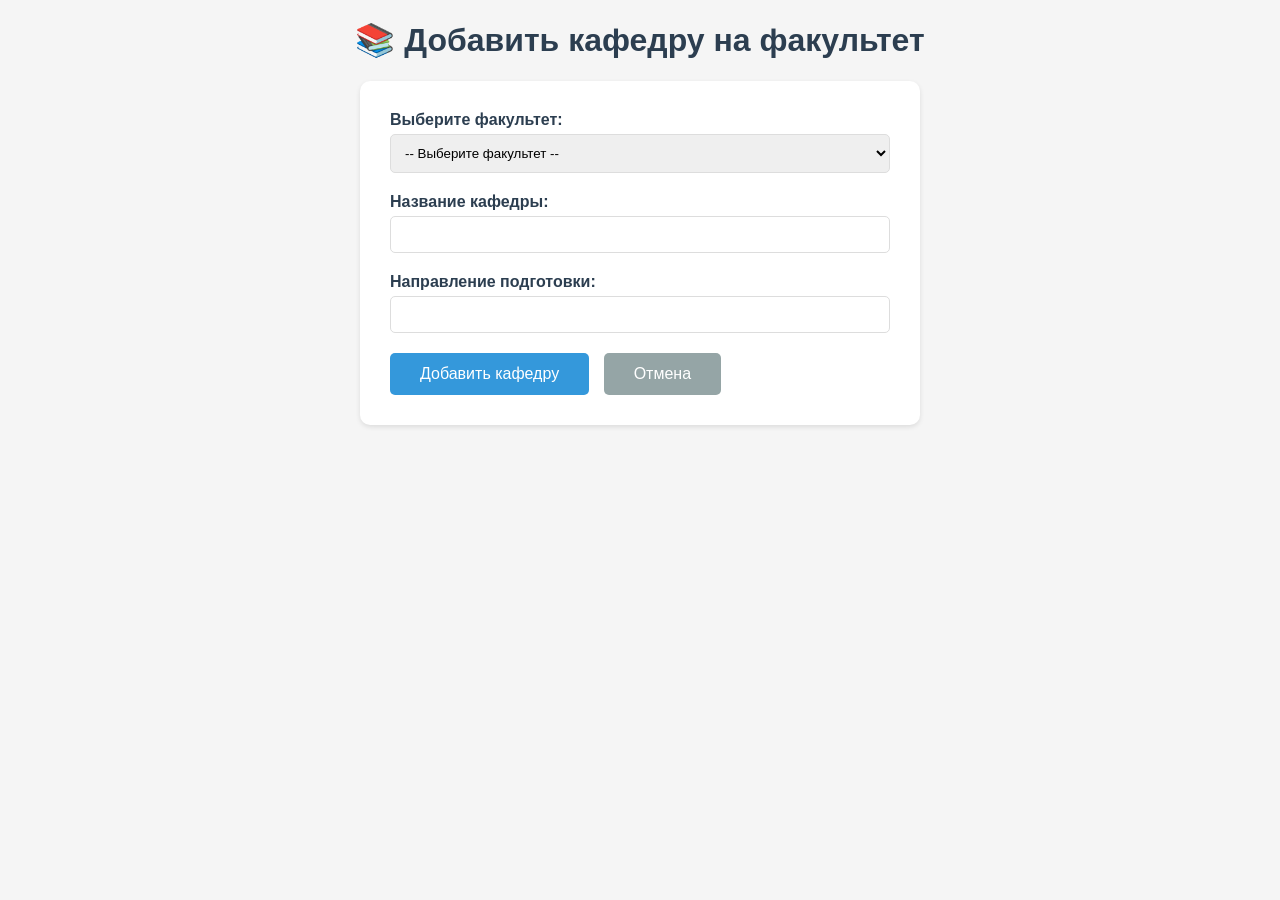
<file: src/main/resources/templates/add-department.html>
<!DOCTYPE html>
<html xmlns:th="http://www.thymeleaf.org">
<head>
    <meta charset="UTF-8">
    <title>Добавить кафедру</title>
    <style>
        body {
            font-family: Arial, sans-serif;
            margin: 20px;
            background-color: #f5f5f5;
        }
        h1 {
            color: #2c3e50;
            text-align: center;
        }
        .form-container {
            background: white;
            max-width: 500px;
            margin: 0 auto;
            padding: 30px;
            border-radius: 10px;
            box-shadow: 0 2px 5px rgba(0,0,0,0.1);
        }
        .form-group {
            margin-bottom: 20px;
        }
        label {
            display: block;
            margin-bottom: 5px;
            color: #2c3e50;
            font-weight: bold;
        }
        select, input {
            width: 100%;
            padding: 10px;
            border: 1px solid #ddd;
            border-radius: 5px;
            box-sizing: border-box;
        }
        button {
            background: #3498db;
            color: white;
            padding: 12px 30px;
            border: none;
            border-radius: 5px;
            cursor: pointer;
            font-size: 16px;
            margin-right: 10px;
        }
        button:hover {
            background: #2980b9;
        }
        .cancel {
            background: #95a5a6;
            text-decoration: none;
            color: white;
            padding: 12px 30px;
            border-radius: 5px;
            display: inline-block;
        }
        .cancel:hover {
            background: #7f8c8d;
        }
    </style>
</head>
<body>
    <h1>📚 Добавить кафедру на факультет</h1>
    
    <div class="form-container">
        <form action="/add-department" method="post">
            <div class="form-group">
                <label>Выберите факультет:</label>
                <select name="facultyIndex" required>
                    <option value="">-- Выберите факультет --</option>
                    <option th:each="faculty, iter : ${faculties}" 
                            th:value="${iter.index + 1}" 
                            th:text="${faculty.названиеФакультета}">
                        Название факультета
                    </option>
                </select>
            </div>
            
            <div class="form-group">
                <label>Название кафедры:</label>
                <input type="text" name="название" required>
            </div>
            
            <div class="form-group">
                <label>Направление подготовки:</label>
                <input type="text" name="направление" required>
            </div>
            
            <button type="submit">Добавить кафедру</button>
            <a href="/" class="cancel">Отмена</a>
        </form>
    </div>
</body>
</html>
</file>
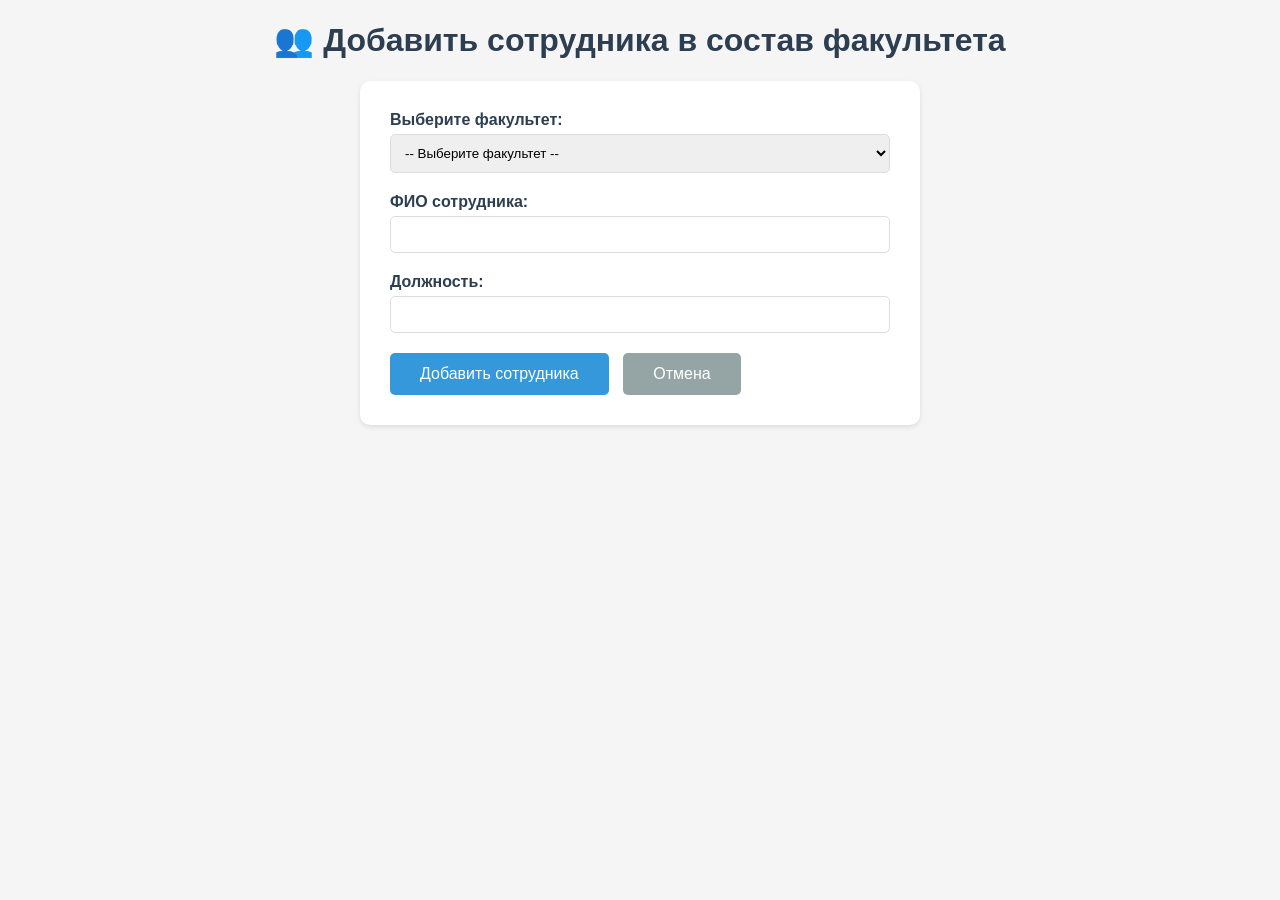
<file: src/main/resources/templates/add-staff.html>
<!DOCTYPE html>
<html xmlns:th="http://www.thymeleaf.org">
<head>
    <meta charset="UTF-8">
    <title>Добавить сотрудника</title>
    <style>
        body {
            font-family: Arial, sans-serif;
            margin: 20px;
            background-color: #f5f5f5;
        }
        h1 {
            color: #2c3e50;
            text-align: center;
        }
        .form-container {
            background: white;
            max-width: 500px;
            margin: 0 auto;
            padding: 30px;
            border-radius: 10px;
            box-shadow: 0 2px 5px rgba(0,0,0,0.1);
        }
        .form-group {
            margin-bottom: 20px;
        }
        label {
            display: block;
            margin-bottom: 5px;
            color: #2c3e50;
            font-weight: bold;
        }
        select, input {
            width: 100%;
            padding: 10px;
            border: 1px solid #ddd;
            border-radius: 5px;
            box-sizing: border-box;
        }
        button {
            background: #3498db;
            color: white;
            padding: 12px 30px;
            border: none;
            border-radius: 5px;
            cursor: pointer;
            font-size: 16px;
            margin-right: 10px;
        }
        button:hover {
            background: #2980b9;
        }
        .cancel {
            background: #95a5a6;
            text-decoration: none;
            color: white;
            padding: 12px 30px;
            border-radius: 5px;
            display: inline-block;
        }
        .cancel:hover {
            background: #7f8c8d;
        }
    </style>
</head>
<body>
    <h1>👥 Добавить сотрудника в состав факультета</h1>
    
    <div class="form-container">
        <form action="/add-staff" method="post">
            <div class="form-group">
                <label>Выберите факультет:</label>
                <select name="facultyIndex" required>
                    <option value="">-- Выберите факультет --</option>
                    <option th:each="faculty, iter : ${faculties}" 
                            th:value="${iter.index + 1}" 
                            th:text="${faculty.названиеФакультета}">
                        Название факультета
                    </option>
                </select>
            </div>
            
            <div class="form-group">
                <label>ФИО сотрудника:</label>
                <input type="text" name="фио" required>
            </div>
            
            <div class="form-group">
                <label>Должность:</label>
                <input type="text" name="должность" required>
            </div>
            
            <button type="submit">Добавить сотрудника</button>
            <a href="/" class="cancel">Отмена</a>
        </form>
    </div>
</body>
</html>
</file>
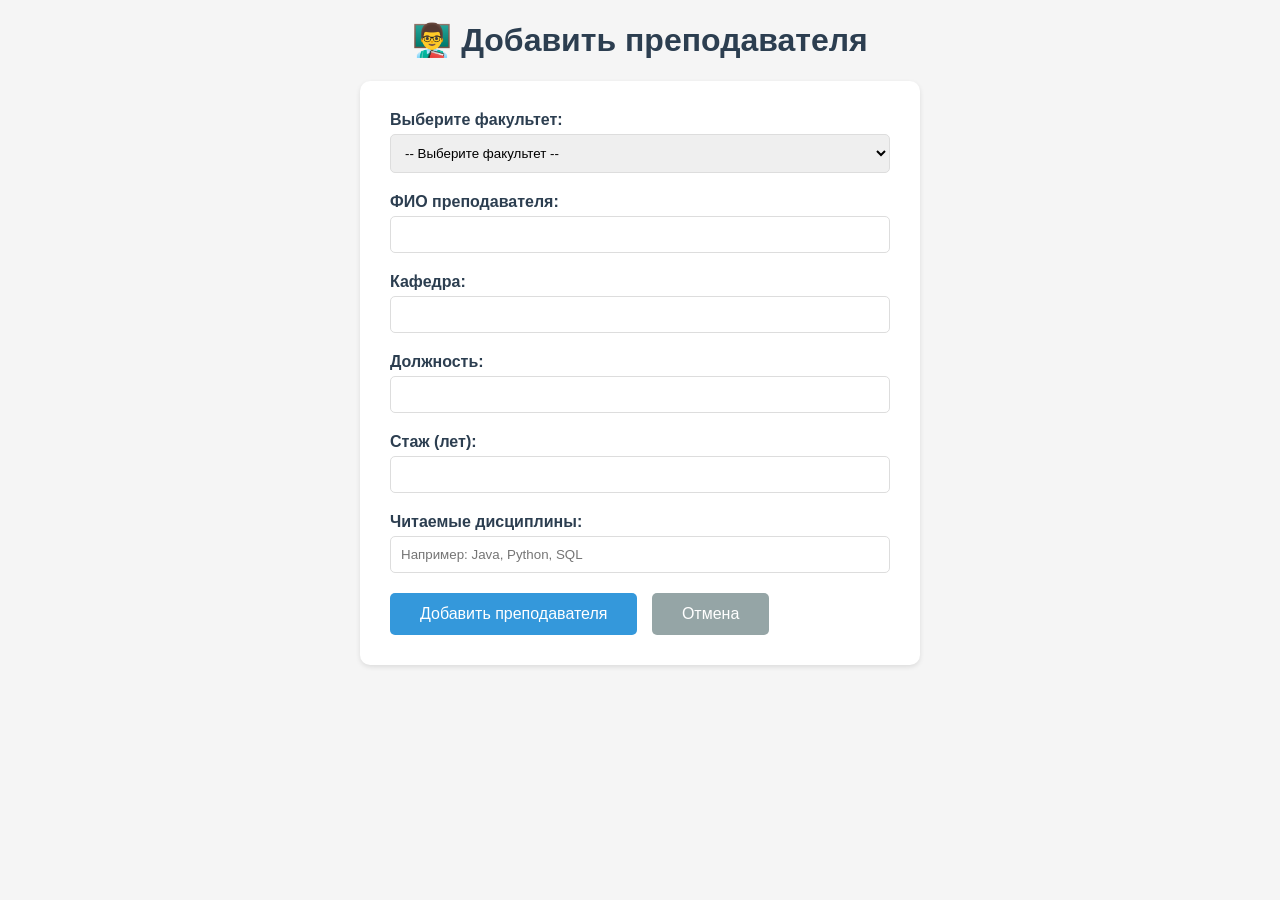
<file: src/main/resources/templates/add-teacher.html>
<!DOCTYPE html>
<html xmlns:th="http://www.thymeleaf.org">
<head>
    <meta charset="UTF-8">
    <title>Добавить преподавателя</title>
    <style>
        body {
            font-family: Arial, sans-serif;
            margin: 20px;
            background-color: #f5f5f5;
        }
        h1 {
            color: #2c3e50;
            text-align: center;
        }
        .form-container {
            background: white;
            max-width: 500px;
            margin: 0 auto;
            padding: 30px;
            border-radius: 10px;
            box-shadow: 0 2px 5px rgba(0,0,0,0.1);
        }
        .form-group {
            margin-bottom: 20px;
        }
        label {
            display: block;
            margin-bottom: 5px;
            color: #2c3e50;
            font-weight: bold;
        }
        select, input {
            width: 100%;
            padding: 10px;
            border: 1px solid #ddd;
            border-radius: 5px;
            box-sizing: border-box;
        }
        button {
            background: #3498db;
            color: white;
            padding: 12px 30px;
            border: none;
            border-radius: 5px;
            cursor: pointer;
            font-size: 16px;
            margin-right: 10px;
        }
        button:hover {
            background: #2980b9;
        }
        .cancel {
            background: #95a5a6;
            text-decoration: none;
            color: white;
            padding: 12px 30px;
            border-radius: 5px;
            display: inline-block;
        }
        .cancel:hover {
            background: #7f8c8d;
        }
    </style>
</head>
<body>
    <h1>👨‍🏫 Добавить преподавателя</h1>
    
    <div class="form-container">
        <form action="/add-teacher" method="post">
            <div class="form-group">
                <label>Выберите факультет:</label>
                <select name="facultyIndex" required>
                    <option value="">-- Выберите факультет --</option>
                    <option th:each="faculty, iter : ${faculties}" 
                            th:value="${iter.index + 1}" 
                            th:text="${faculty.названиеФакультета}">
                        Название факультета
                    </option>
                </select>
            </div>
            
            <div class="form-group">
                <label>ФИО преподавателя:</label>
                <input type="text" name="фио" required>
            </div>
            
            <div class="form-group">
                <label>Кафедра:</label>
                <input type="text" name="кафедра" required>
            </div>
            
            <div class="form-group">
                <label>Должность:</label>
                <input type="text" name="должность" required>
            </div>
            
            <div class="form-group">
                <label>Стаж (лет):</label>
                <input type="number" name="стаж" required>
            </div>
            
            <div class="form-group">
                <label>Читаемые дисциплины:</label>
                <input type="text" name="дисциплины" placeholder="Например: Java, Python, SQL" required>
            </div>
            
            <button type="submit">Добавить преподавателя</button>
            <a href="/" class="cancel">Отмена</a>
        </form>
    </div>
</body>
</html>
</file>
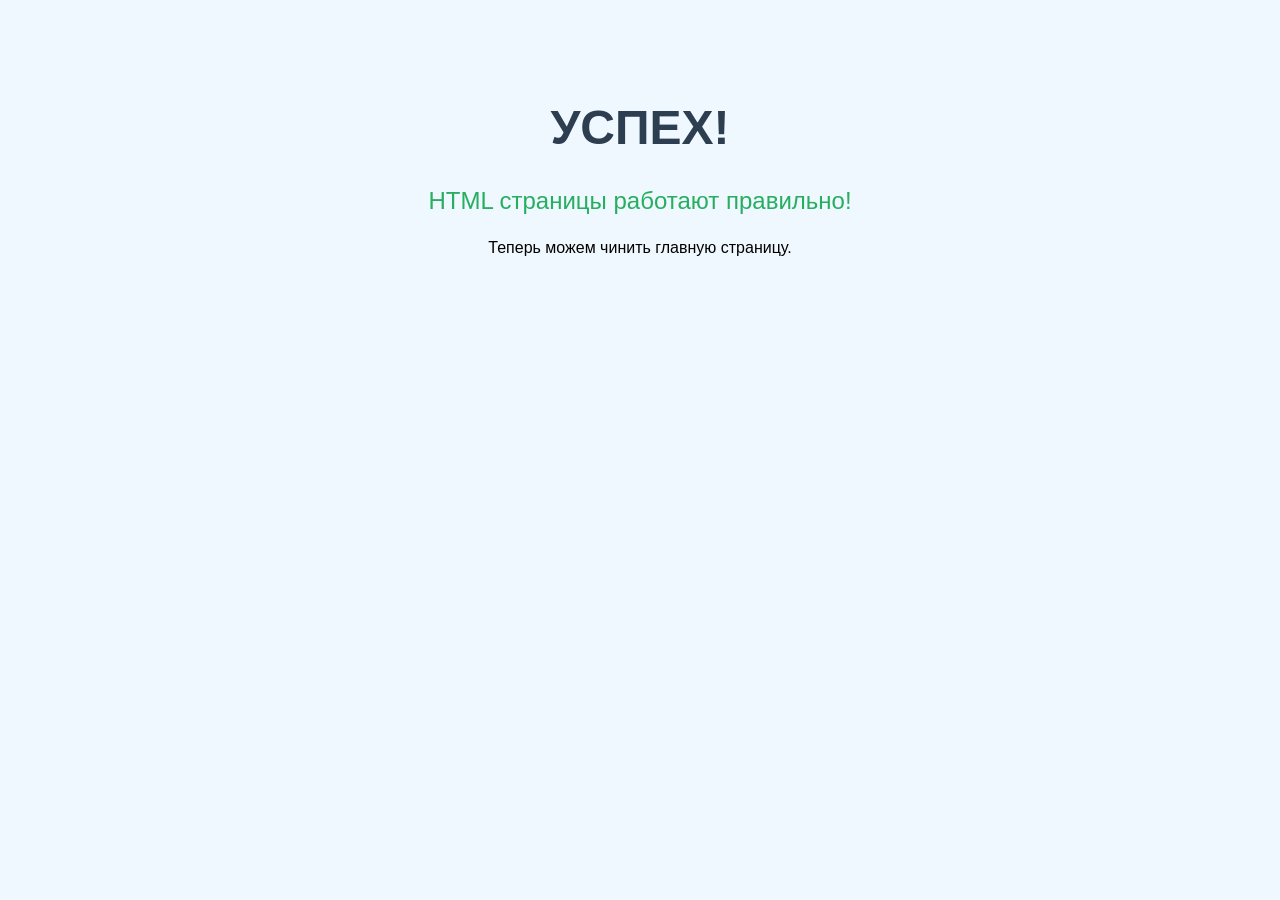
<file: src/main/resources/templates/simple.html>
<!DOCTYPE html>
<html>
<head>
    <meta charset="UTF-8">
    <title>Тест</title>
    <style>
        body {
            font-family: Arial, sans-serif;
            margin: 40px;
            text-align: center;
            background-color: #f0f8ff;
        }
        h1 {
            color: #2c3e50;
            font-size: 48px;
            margin-top: 100px;
        }
        .success {
            color: #27ae60;
            font-size: 24px;
        }
    </style>
</head>
<body>
    <h1> УСПЕХ!</h1>
    <p class="success">HTML страницы работают правильно!</p>
    <p>Теперь можем чинить главную страницу.</p>
</body>
</html>
</file>
